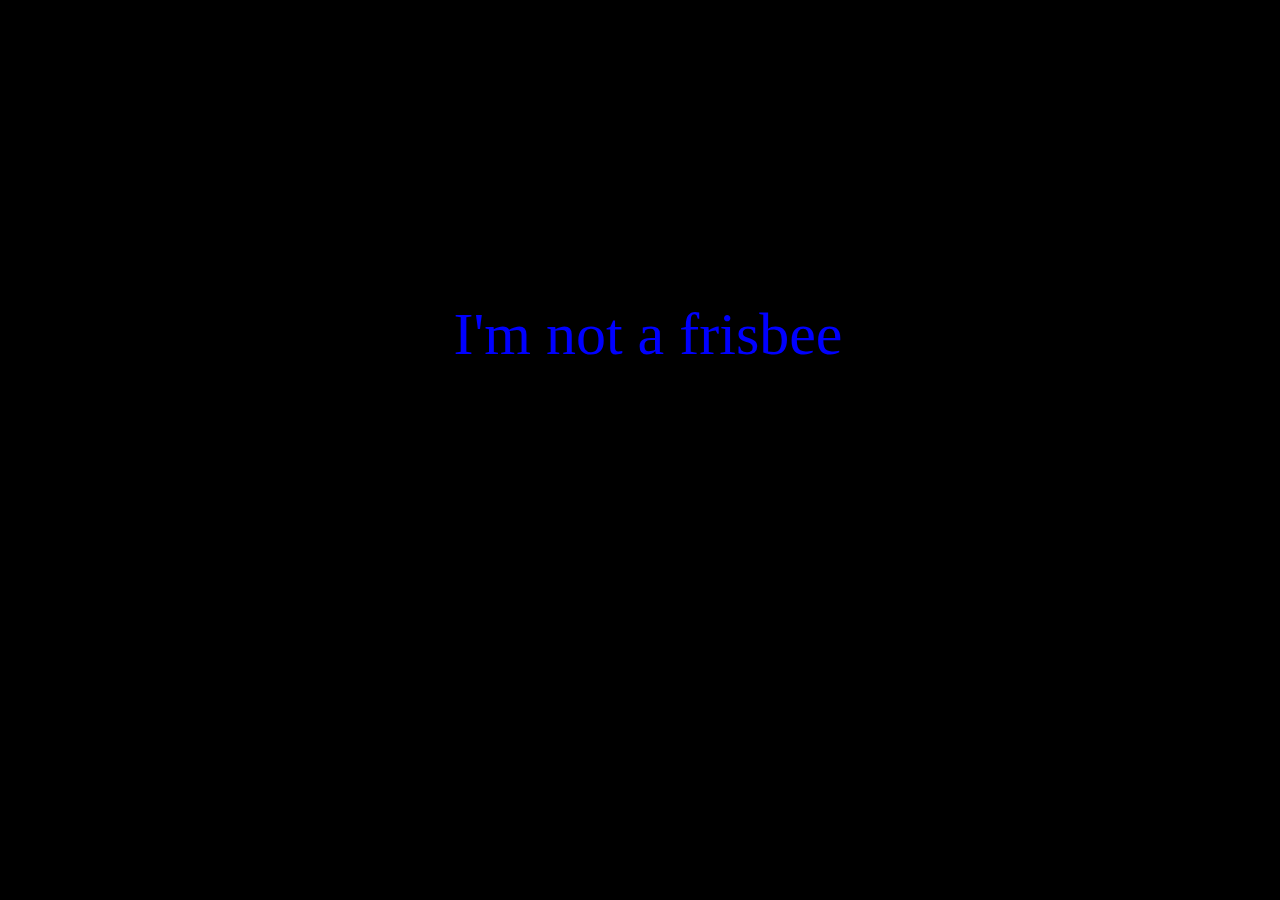
<file: CSS-transform-animate/index.html>
<!DOCTYPE html>
<html lang="en">
<head>
	<meta charset="utf-8">
	<meta content="ie=edge" http-equiv="x-ua-compatible">
	<meta content="width=device-width, initial-scale=1" name="viewport">
	<title>CSS Transformation and Animation</title>
	<link href="style.css" rel="stylesheet" type="text/css">
</head>
<body>
	<div>
		<p>I'm not a frisbee</p>
	</div>
</body>
</html>
</file>
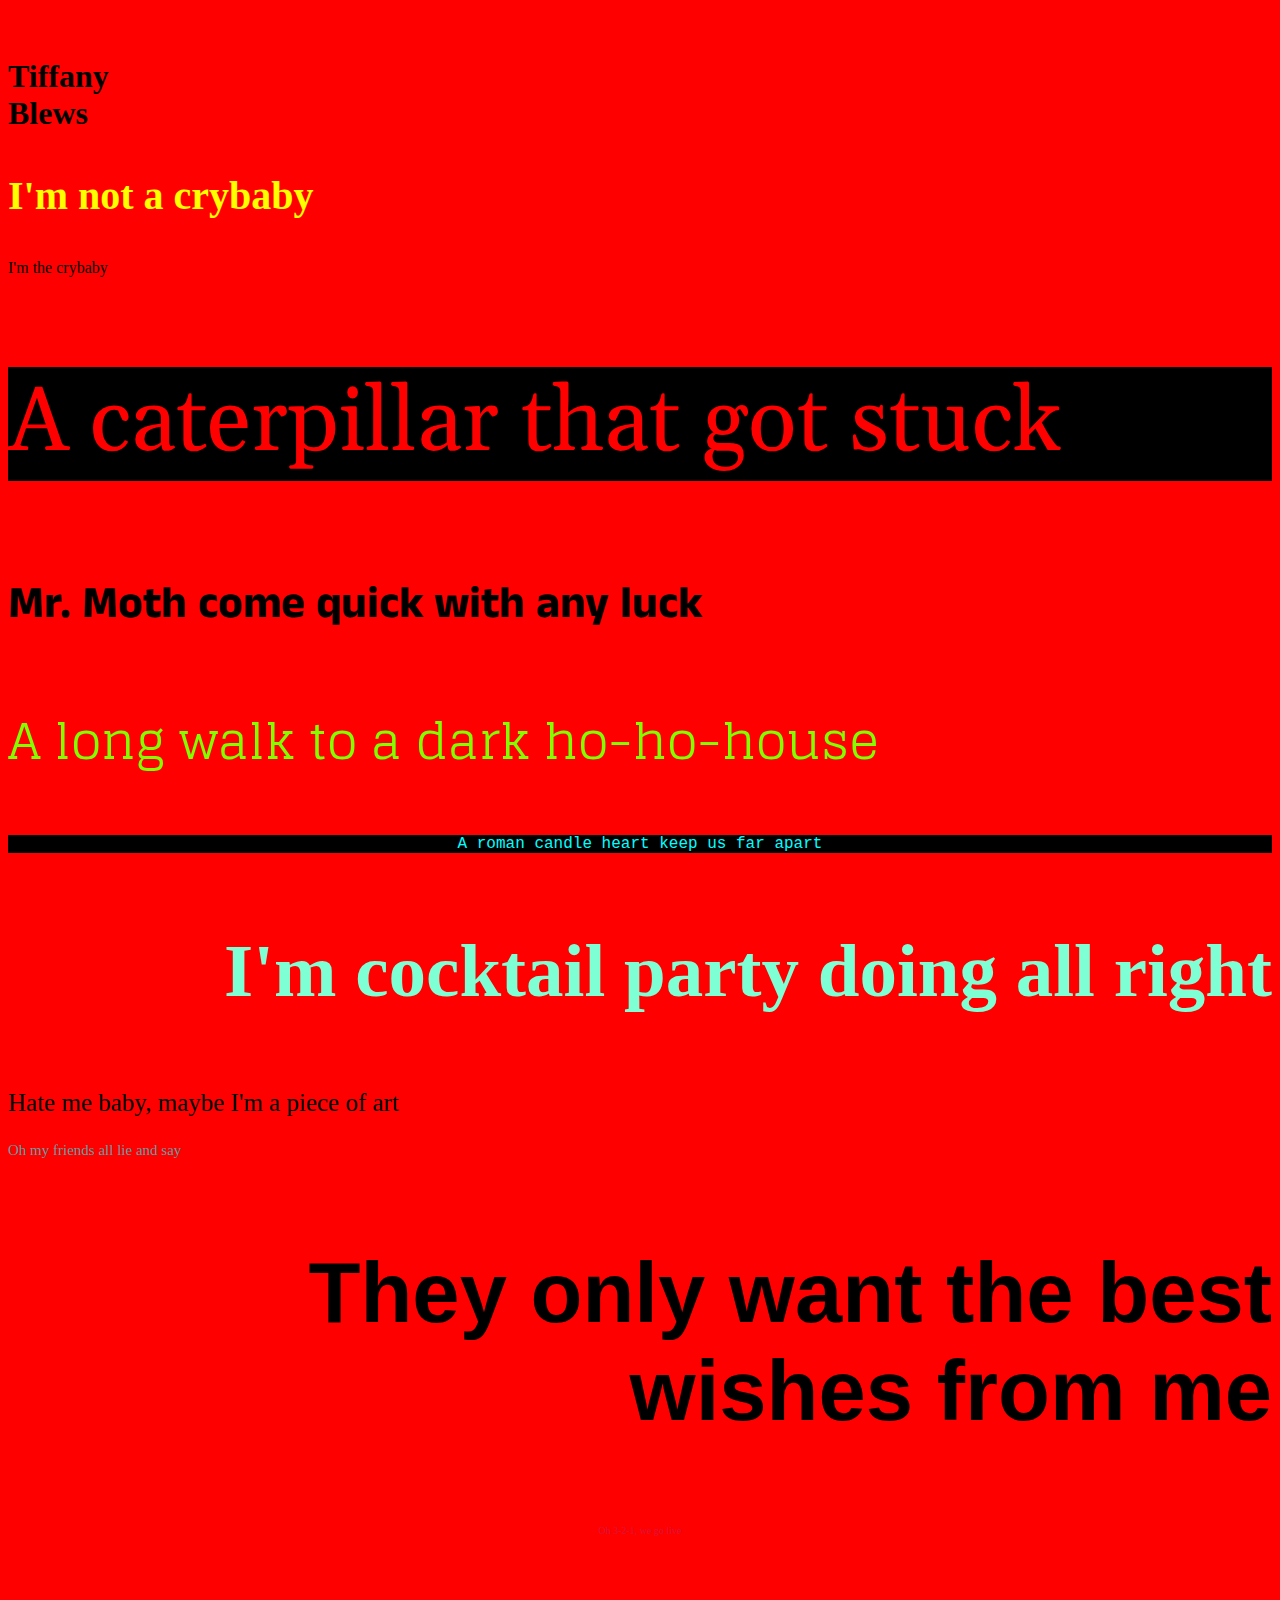
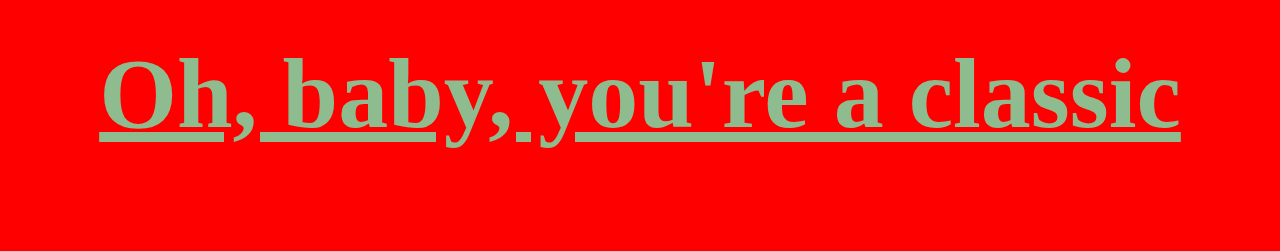
<file: lyrics/index.html>
<!DOCTYPE html>
<html lang="en">

<head>
    <title>Lyrics</title>
    <meta charset="UTF-8">
    <meta name="viewport" content="width=device-width, initial-scale=1">
    <link rel="stylesheet" type="text/css" href="style.css">
    <link href="https://fonts.googleapis.com/css?family=Gelasio&display=swap" rel="stylesheet">
    <link href="https://fonts.googleapis.com/css2?family=Anek+Kannada:wght@100..800&display=swap" rel="stylesheet">
    <link href="https://fonts.googleapis.com/css2?family=Anek+Kannada:wght@100..800&family=Glegoo:wght@400;700&display=swap" rel="stylesheet">
</head>

<body>
    <h1><br>Tiffany<br>Blews</h1>
    <p id="lineOne">I'm not a crybaby</p>
    <p id="lineTwo"></p>I'm the crybaby</p>
    <p id="lineThree">A caterpillar that got stuck</p>
    <p id="lineFour">Mr. Moth come quick with any luck</p>
    <p id="lineFive">A long walk to a dark ho-ho-house</p>
    <p id="lineSix">A roman candle heart keep us far apart</p>
    <p id="lineSeven">I'm cocktail party doing all right</p>
    <p id="lineEight">Hate me baby, maybe I'm a piece of art</p>
    <p id="lineNine">Oh my friends all lie and say</p>
    <p id="lineTen">They only want the best wishes from me</p>
    <p id="lineEleven"> Oh 3-2-1, we go live</p>
    <p id="lineTwelve">Oh, baby, you're a classic</p>
</body>

</html>
</file>
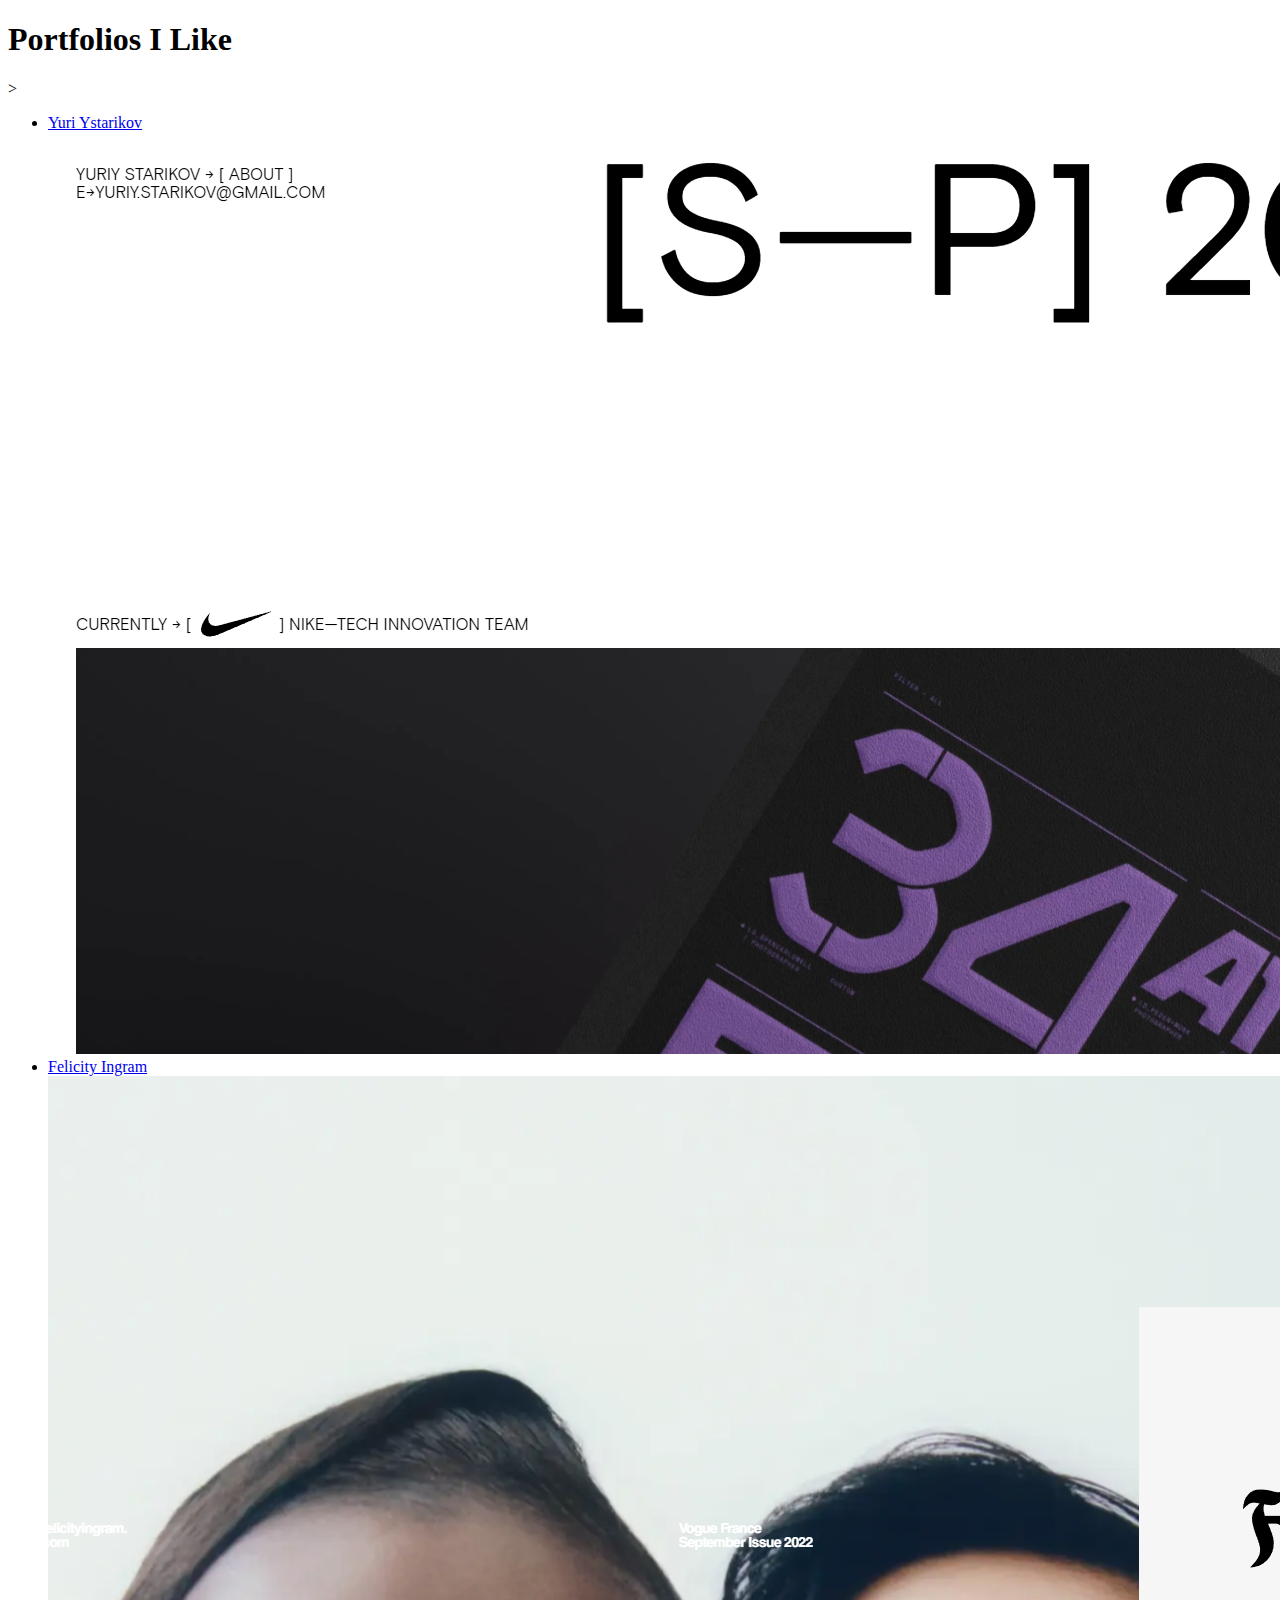
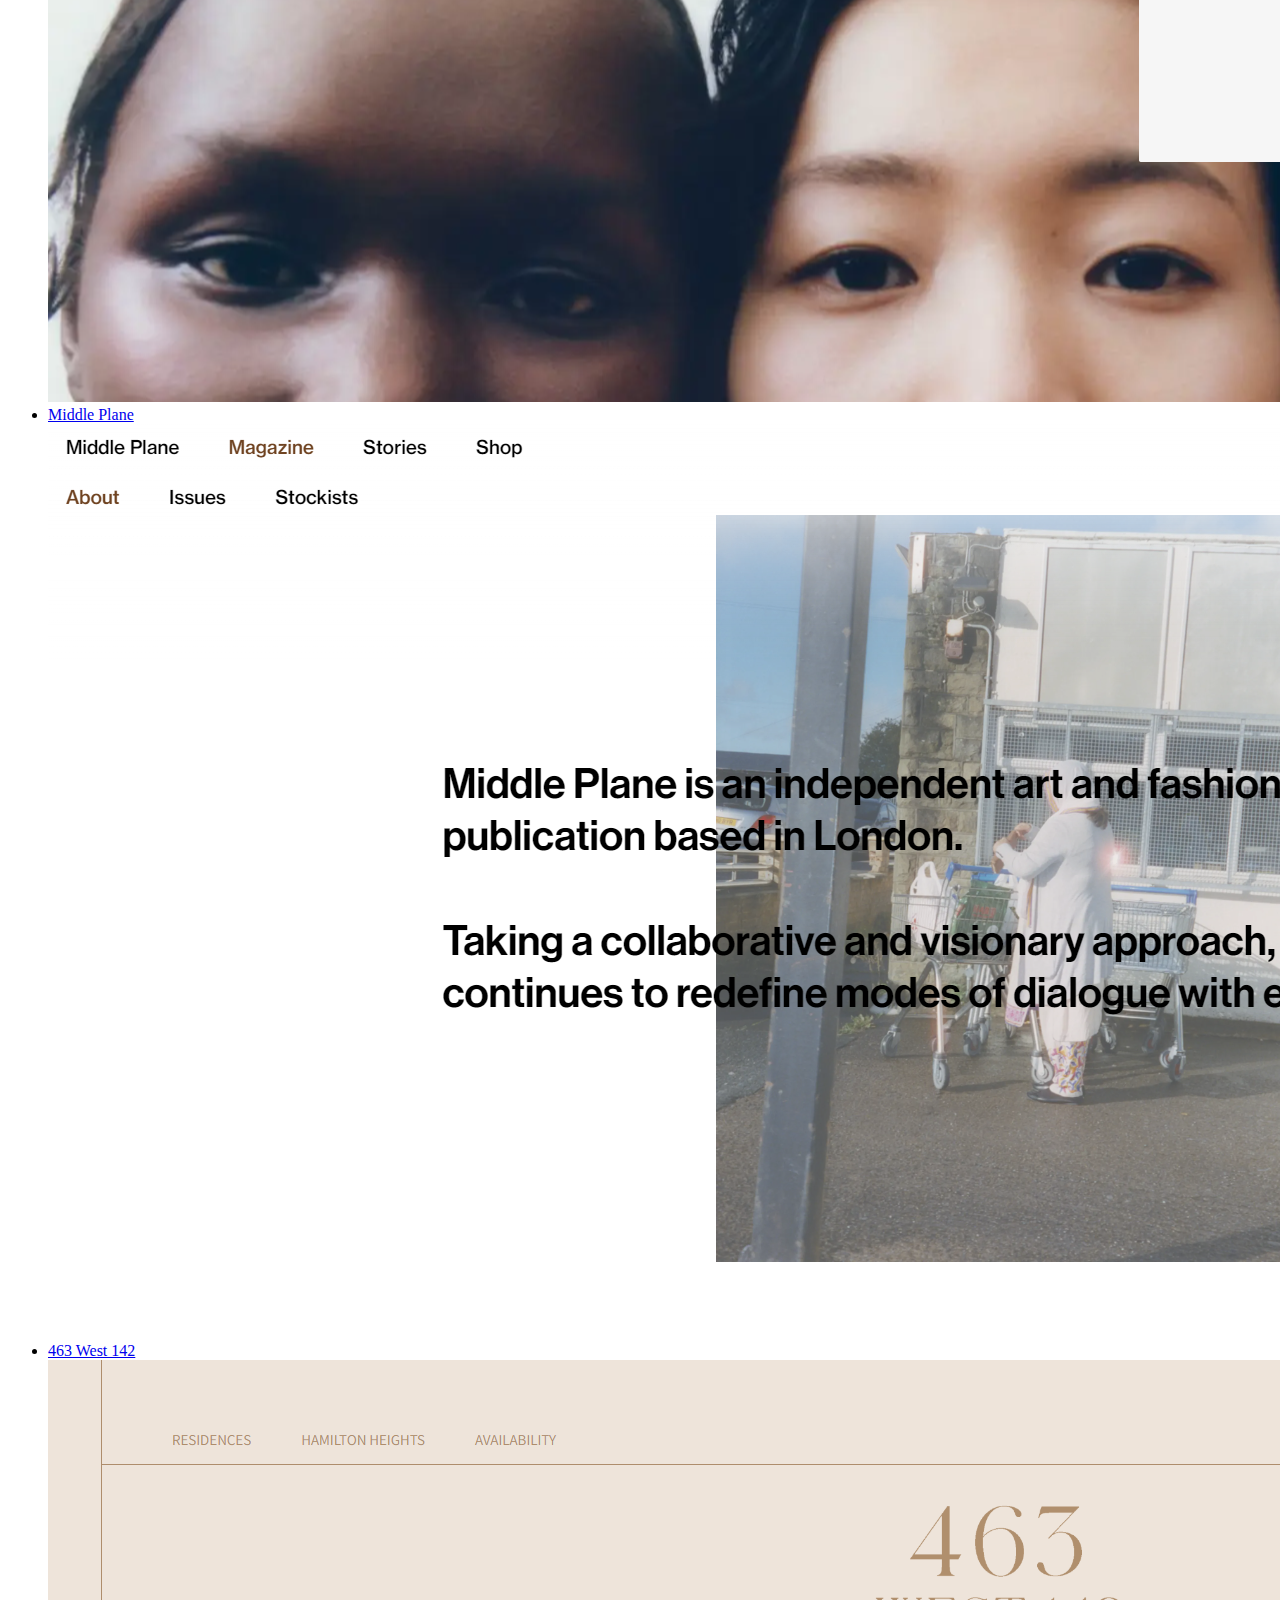
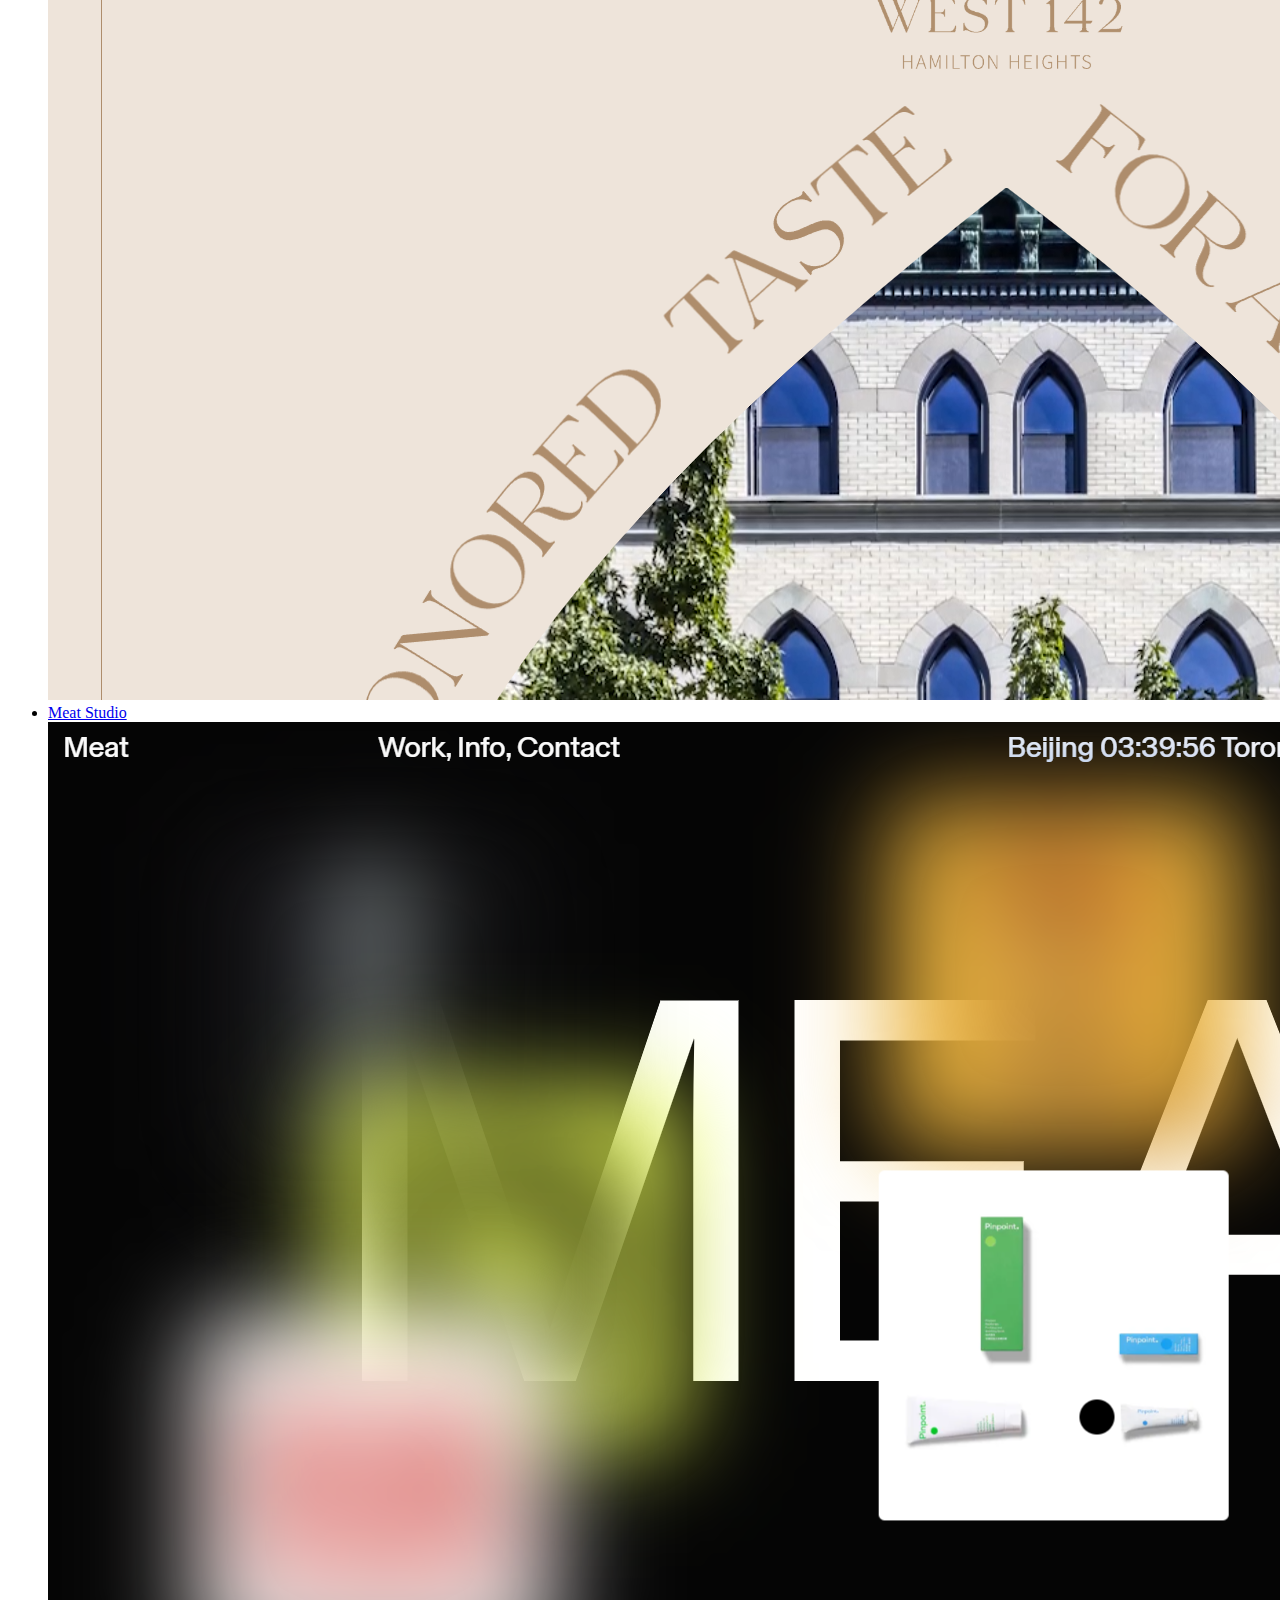
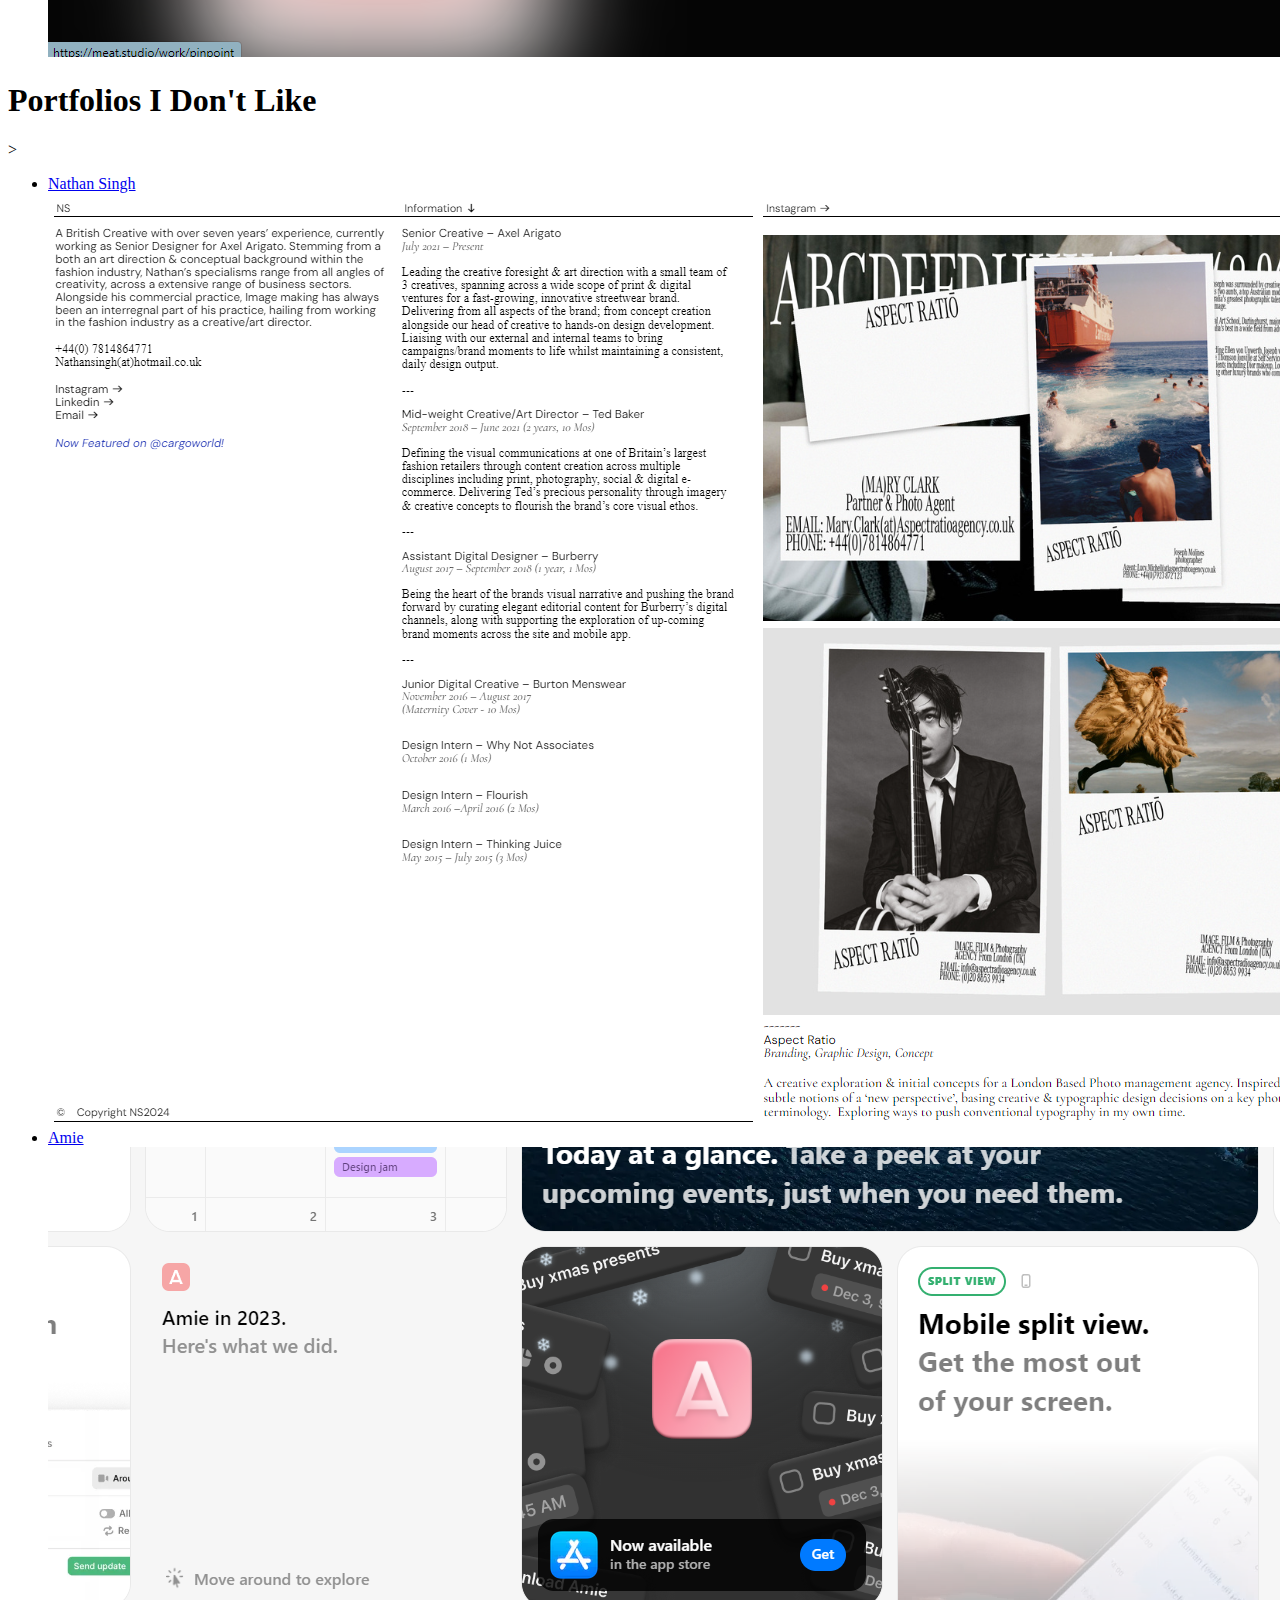
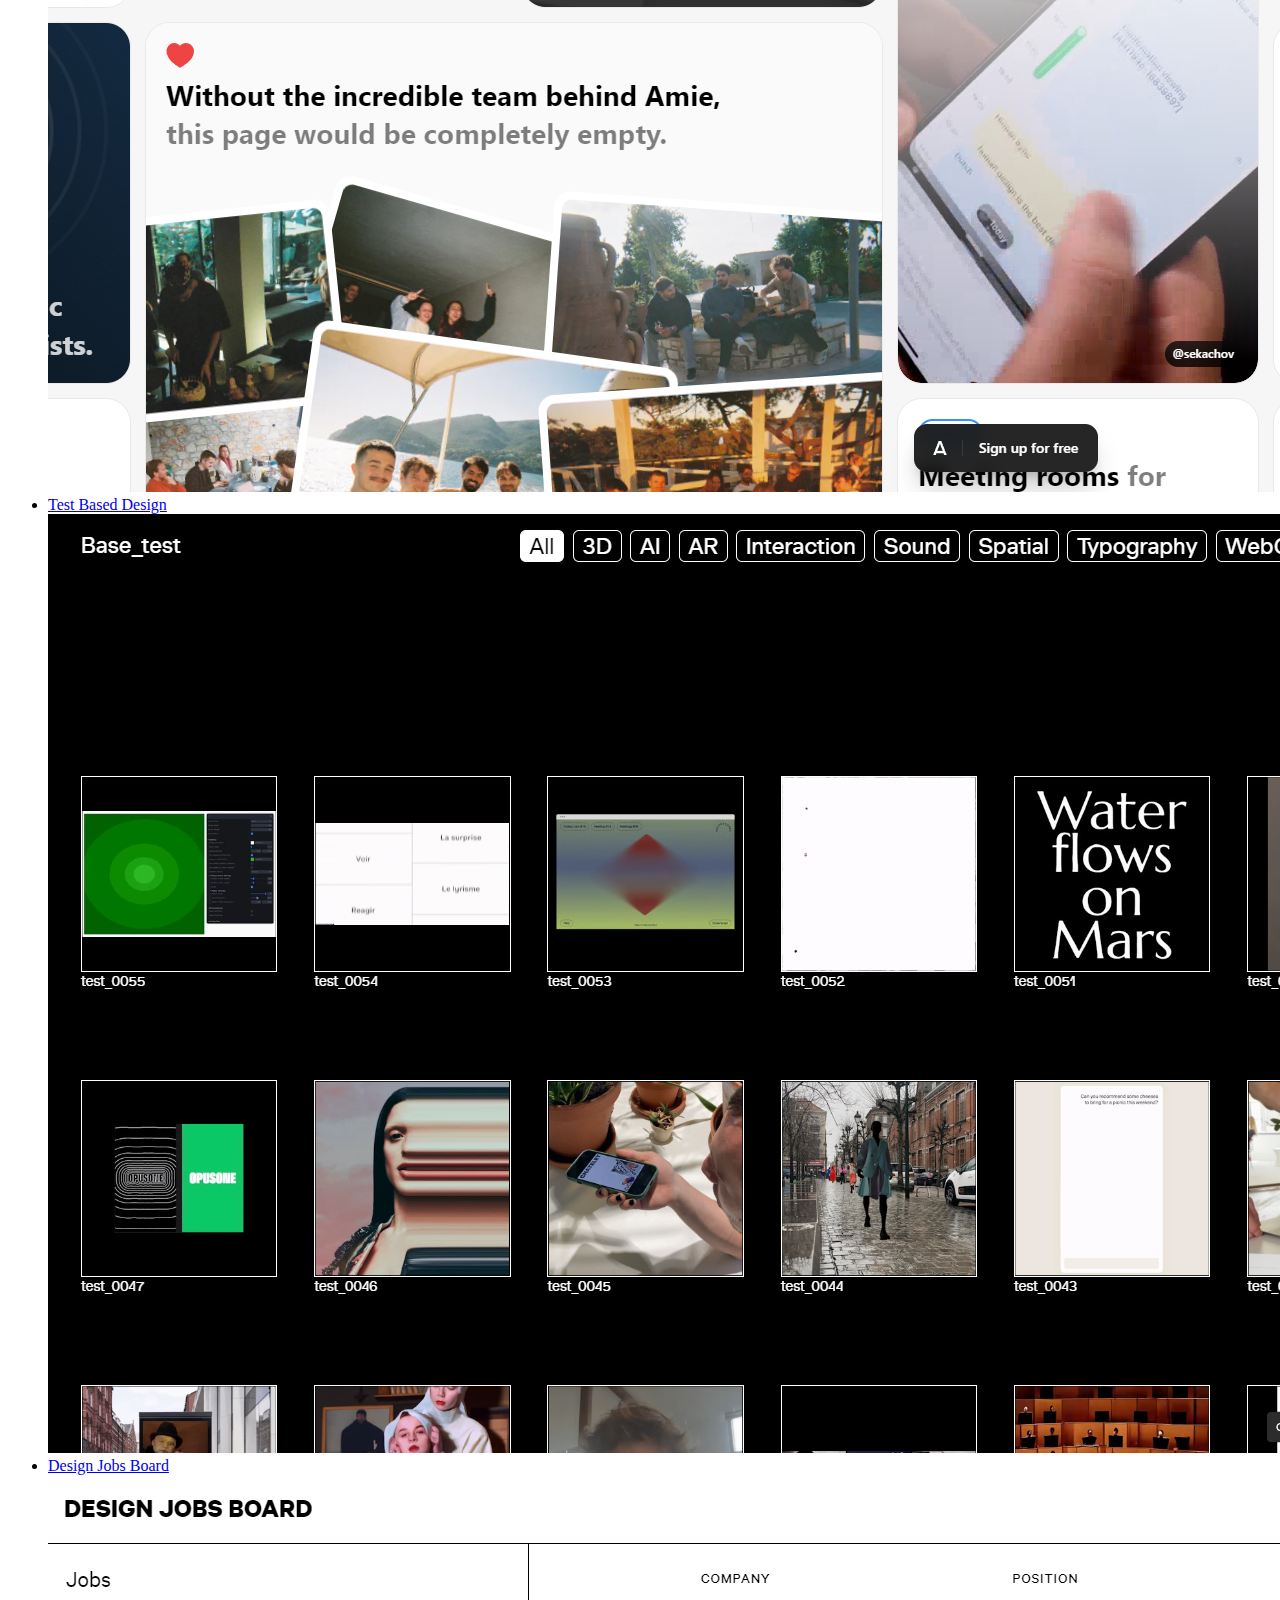
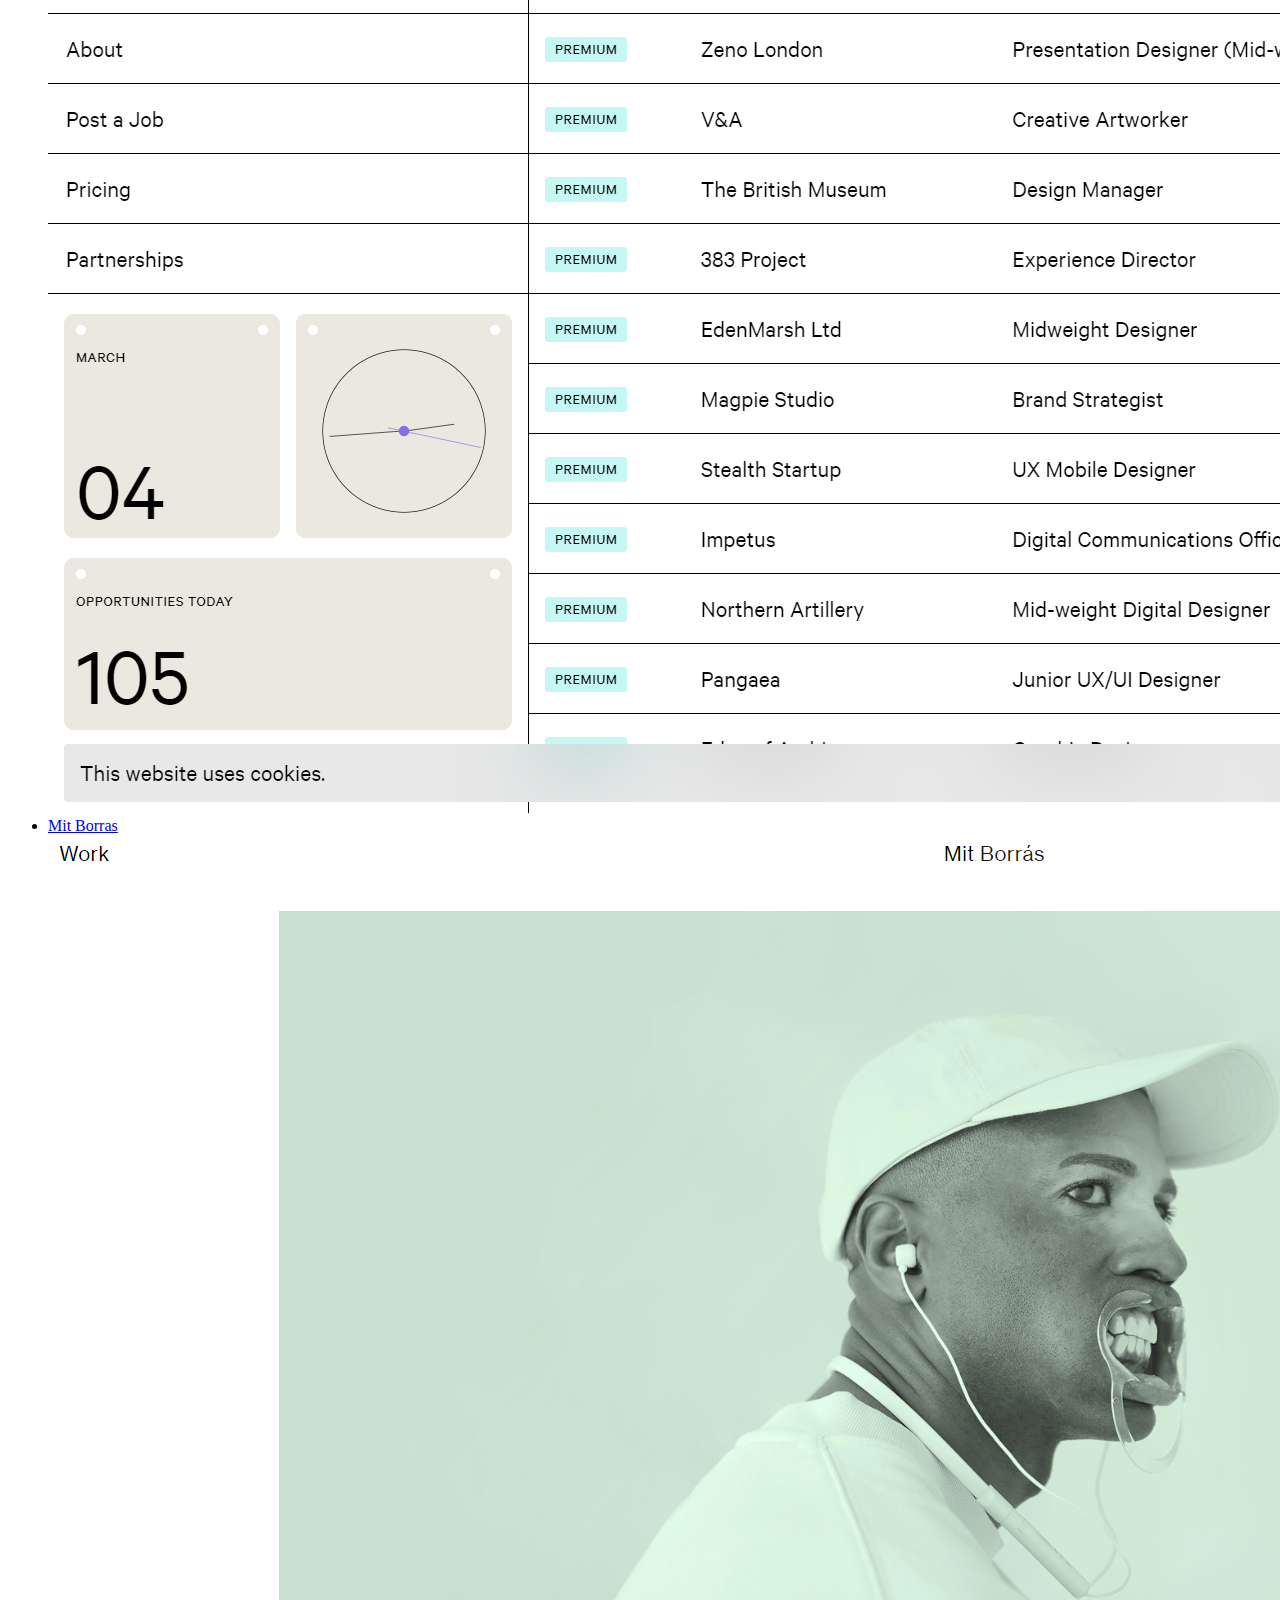
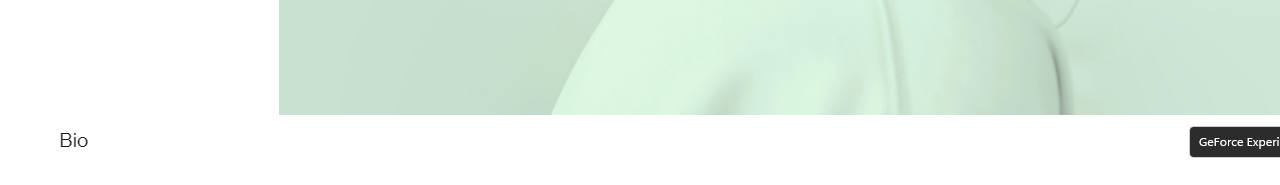
<file: portfolio-research/index.html>
<!DOCTYPE html>
<html lang="en">
    <head>
    	<meta http-equiv="x-ua-compatible" content="ie=edge">
        <meta charset="utf-8"> 
       	<meta name="viewport" content="width=device-width, initial-scale=1">
        <title>Page Title</title>
    </head>
    <body>
        <p><h1>Portfolios I Like</h1>></p>

        <p><ul>
            <li><a href=https://yuriystarikov.com>Yuri Ystarikov</a></li>
            <img src="Images/01.png">
            <li><a href=https://www.felicityingram.com/work/vogue-france-22>Felicity Ingram</a></li>
            <img src="Images/02.png">
            <li><a href=https://www.middleplane.com/magazine>Middle Plane</a></li>
            <img src="Images/03.png">
            <li><a href=https://463w142.com>463 West 142</a></li>
            <img src="Images/04.png">
            <li><a href=https://meat.studio>Meat Studio</a></li>
            <img src="Images/05.png">
        </ul></p>

        <p><h1>Portfolios I Don't Like</h1>></p>
        <p><ul>
            <li><a href=https://nathansingh.co.uk>Nathan Singh</a></li>
            <img src="Images/06.png">
            <li><a href=https://www.amie.so/recap>Amie</a></li>
            <img src="Images/07.png">
            <li><a href=https://test.basedesign.com>Test Based Design</a></li>
            <img src="Images/08.png">
            <li><a href=https://www.designjobsboard.com>Design Jobs Board</a></li>
            <img src="Images/09.png">
            <li><a href=https://mitborras.com>Mit Borras</a></li>
            <img src="Images/10.png">
        </ul></p>
    </body>
</html>
</file>
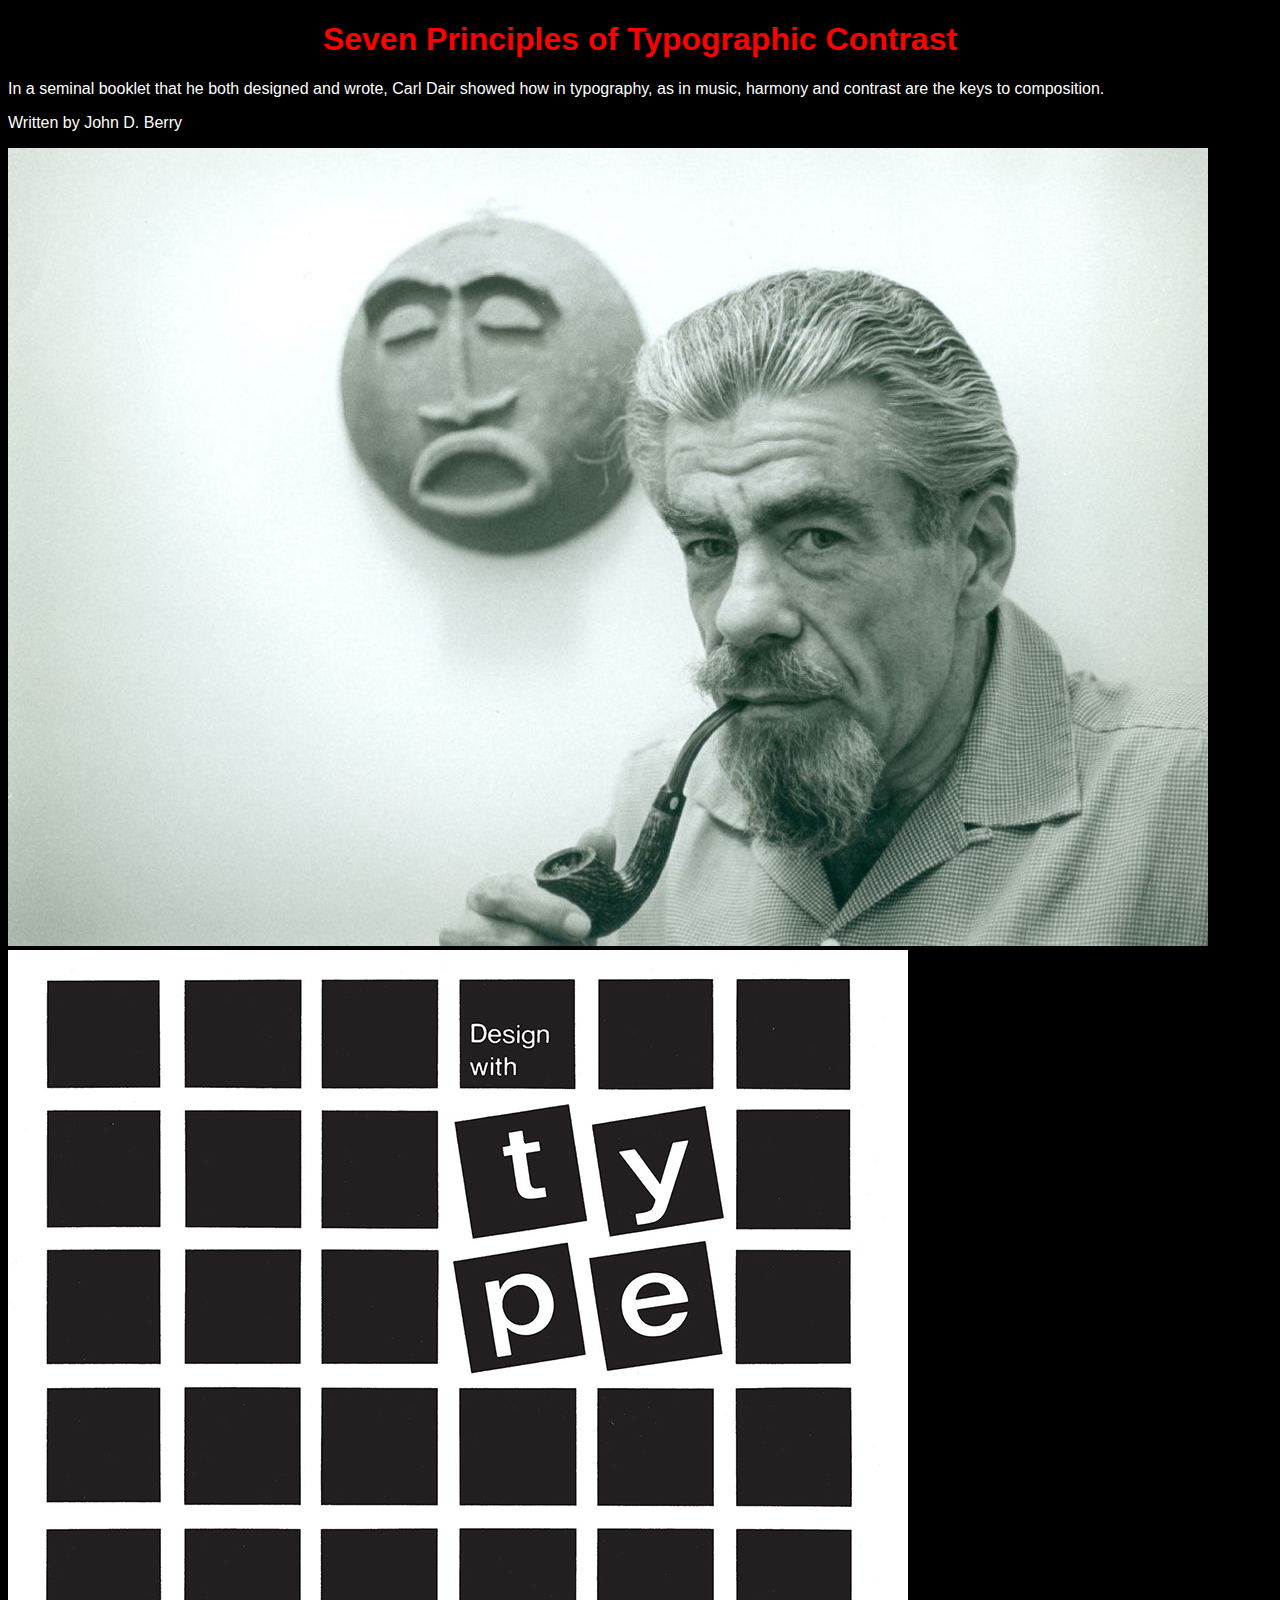
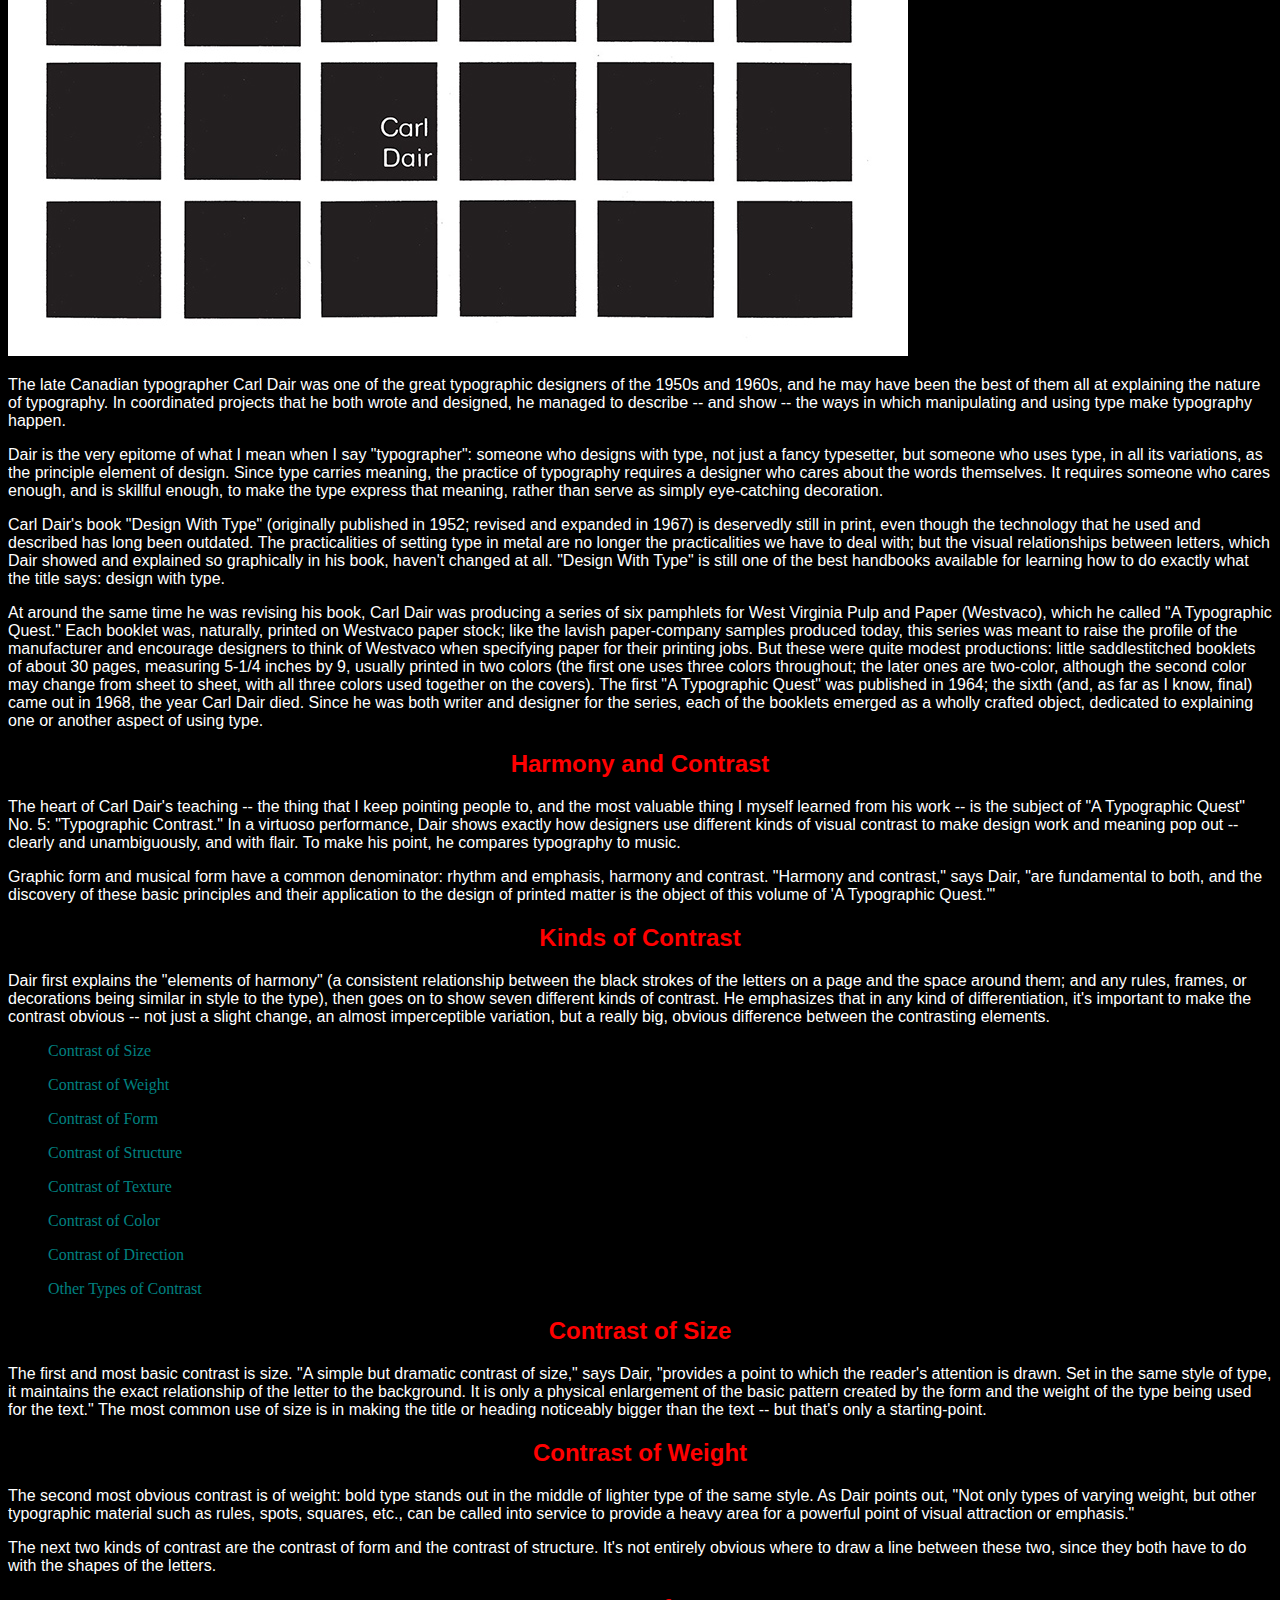
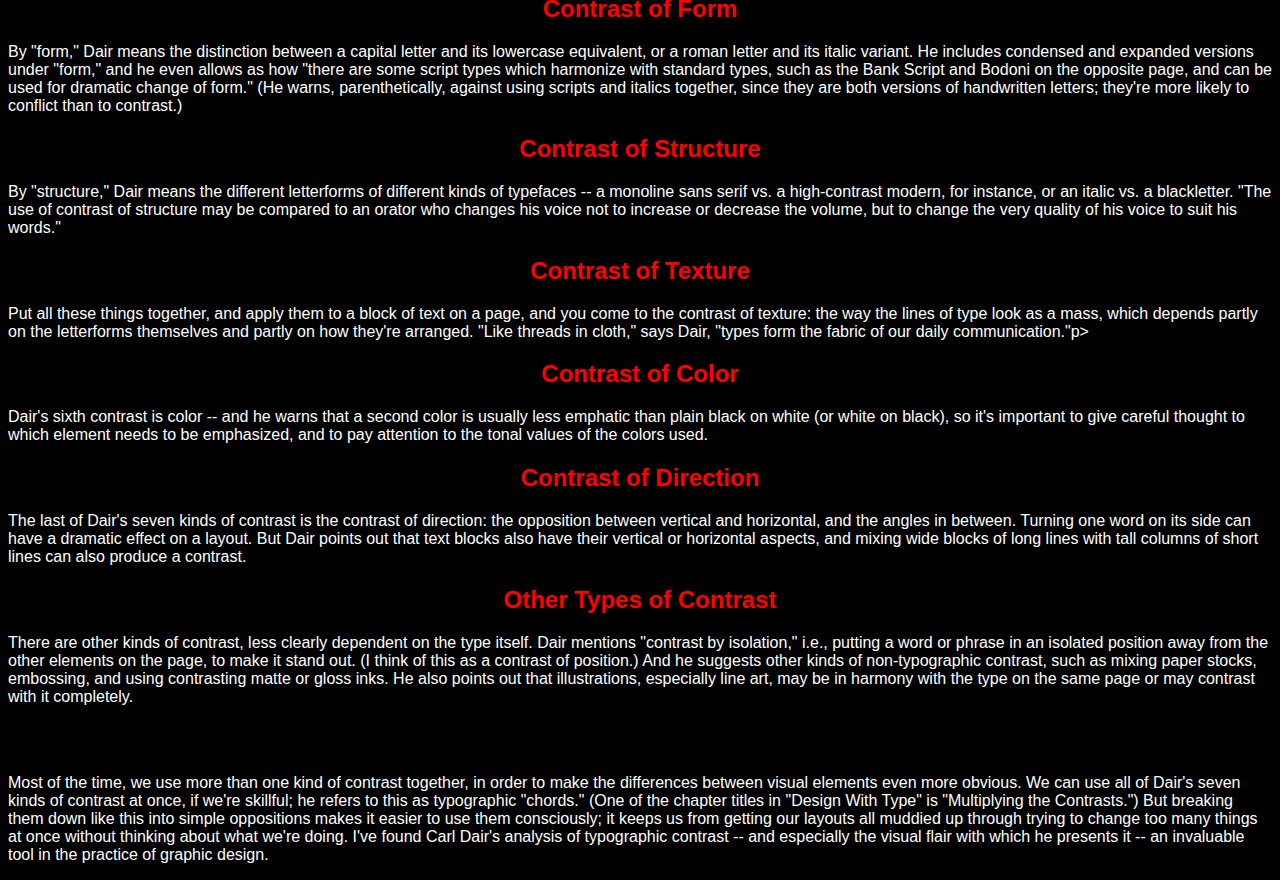
<file: seven-principles/index.html>
<!DOCTYPE html>
<html lang="en">
    <head>
        <link rel="stylesheet" href="style.css">
    	<meta http-equiv="x-ua-compatible" content="ie=edge">
        <meta charset="utf-8"> 
       	<meta name="viewport" content="width=device-width, initial-scale=1">
        <title>Seven Principles</title>
    </head>
    <body>
        <p>
            
            <h1 class="header">Seven Principles of Typographic Contrast</h1></p>

        <p>In a seminal booklet that he both designed and wrote, Carl Dair showed how in typography, as in music, harmony and contrast are the keys to composition.</p>
            
            <p>Written by John D. Berry</p>

            <img src="Images/carl-dair.jpeg">
            <img src="Images/design-with-type.jpeg">
            
            <p>The late Canadian typographer Carl Dair was one of the great typographic designers of the 1950s and 1960s, and he may have been the best of them all at explaining the nature of typography. In coordinated projects that he both wrote and designed, he managed to describe -- and show -- the ways in which manipulating and using type make typography happen.</p>
            
            <p>Dair is the very epitome of what I mean when I say "typographer": someone who designs with type, not just a fancy typesetter, but someone who uses type, in all its variations, as the principle element of design. Since type carries meaning, the practice of typography requires a designer who cares about the words themselves. It requires someone who cares enough, and is skillful enough, to make the type express that meaning, rather than serve as simply eye-catching decoration.</p>
            
            <p>Carl Dair's book "Design With Type" (originally published in 1952; revised and expanded in 1967) is deservedly still in print, even though the technology that he used and described has long been outdated. The practicalities of setting type in metal are no longer the practicalities we have to deal with; but the visual relationships between letters, which Dair showed and explained so graphically in his book, haven't changed at all. "Design With Type" is still one of the best handbooks available for learning how to do exactly what the title says: design with type.</p>
            
            <p>At around the same time he was revising his book, Carl Dair was producing a series of six pamphlets for West Virginia Pulp and Paper (Westvaco), which he called "A Typographic Quest." Each booklet was, naturally, printed on Westvaco paper stock; like the lavish paper-company samples produced today, this series was meant to raise the profile of the manufacturer and encourage designers to think of Westvaco when specifying paper for their printing jobs. But these were quite modest productions: little saddlestitched booklets of about 30 pages, measuring 5-1/4 inches by 9, usually printed in two colors (the first one uses three colors throughout; the later ones are two-color, although the second color may change from sheet to sheet, with all three colors used together on the covers). The first "A Typographic Quest" was published in 1964; the sixth (and, as far as I know, final) came out in 1968, the year Carl Dair died. Since he was both writer and designer for the series, each of the booklets emerged as a wholly crafted object, dedicated to explaining one or another aspect of using type.</p>
            
        <p><h2 class="header"> Harmony and Contrast</h2></p>
            
            <p>The heart of Carl Dair's teaching -- the thing that I keep pointing people to, and the most valuable thing I myself learned from his work -- is the subject of "A Typographic Quest" No. 5: "Typographic Contrast." In a virtuoso performance, Dair shows exactly how designers use different kinds of visual contrast to make design work and meaning pop out -- clearly and unambiguously, and with flair. To make his point, he compares typography to music.</p>
            
            <p>Graphic form and musical form have a common denominator: rhythm and emphasis, harmony and contrast. "Harmony and contrast," says Dair, "are fundamental to both, and the discovery of these basic principles and their application to the design of printed matter is the object of this volume of 'A Typographic Quest.'"</p>
            
        <p><h2 class="header">Kinds of Contrast</h2></p>
            
            <p>Dair first explains the "elements of harmony" (a consistent relationship between the black strokes of the letters on a page and the space around them; and any rules, frames, or decorations being similar in style to the type), then goes on to show seven different kinds of contrast. He emphasizes that in any kind of differentiation, it's important to make the contrast obvious -- not just a slight change, an almost imperceptible variation, but a really big, obvious difference between the contrasting elements.</p>
            
                <ul>Contrast of Size</ul>
                <ul>Contrast of Weight</ul>
                <ul>Contrast of Form</ul>
                <ul>Contrast of Structure</ul>
                <ul>Contrast of Texture</ul>
                <ul>Contrast of Color</ul>
                <ul>Contrast of Direction</ul>
                <ul>Other Types of Contrast</ul>
            
        <p><h2 class="header">Contrast of Size</h2></p>
            
            <p>The first and most basic contrast is size. "A simple but dramatic contrast of size," says Dair, "provides a point to which the reader's attention is drawn. Set in the same style of type, it maintains the exact relationship of the letter to the background. It is only a physical enlargement of the basic pattern created by the form and the weight of the type being used for the text." The most common use of size is in making the title or heading noticeably bigger than the text -- but that's only a starting-point.</p>
            
        <p><h2 class="header">Contrast of Weight</h2></p>
            
        <p>The second most obvious contrast is of weight: bold type stands out in the middle of lighter type of the same style. As Dair points out, "Not only types of varying weight, but other typographic material such as rules, spots, squares, etc., can be called into service to provide a heavy area for a powerful point of visual attraction or emphasis."</p>
            
        <p>The next two kinds of contrast are the contrast of form and the contrast of structure. It's not entirely obvious where to draw a line between these two, since they both have to do with the shapes of the letters.</p>
            
            
            <h2 class="header">Contrast of Form</h2>
            
             <p>By "form," Dair means the distinction between a capital letter and its lowercase equivalent, or a roman letter and its italic variant. He includes condensed and expanded versions under "form," and he even allows as how "there are some script types which harmonize with standard types, such as the Bank Script and Bodoni on the opposite page, and can be used for dramatic change of form." (He warns, parenthetically, against using scripts and italics together, since they are both versions of handwritten letters; they're more likely to conflict than to contrast.)</p>
            
            <h2 class="header">Contrast of Structure</h2>
            
            <p>By "structure," Dair means the different letterforms of different kinds of typefaces -- a monoline sans serif vs. a high-contrast modern, for instance, or an italic vs. a blackletter. "The use of contrast of structure may be compared to an orator who changes his voice not to increase or decrease the volume, but to change the very quality of his voice to suit his words."</p>
            
            <h2 class="header">Contrast of Texture</h2>
            
            <p>Put all these things together, and apply them to a block of text on a page, and you come to the contrast of texture: the way the lines of type look as a mass, which depends partly on the letterforms themselves and partly on how they're arranged. "Like threads in cloth," says Dair, "types form the fabric of our daily communication."</body>p>
            
            
            <h2 class="header">Contrast of Color</h2>
            
            <p>Dair's sixth contrast is color -- and he warns that a second color is usually less emphatic than plain black on white (or white on black), so it's important to give careful thought to which element needs to be emphasized, and to pay attention to the tonal values of the colors used.</p>
            
            <h2 class="header">Contrast of Direction</h2>
            
            <p>The last of Dair's seven kinds of contrast is the contrast of direction: the opposition between vertical and horizontal, and the angles in between. Turning one word on its side can have a dramatic effect on a layout. But Dair points out that text blocks also have their vertical or horizontal aspects, and mixing wide blocks of long lines with tall columns of short lines can also produce a contrast.</p>
            
            <h2 class="header">Other Types of Contrast</h2>
            
            <p>There are other kinds of contrast, less clearly dependent on the type itself. Dair mentions "contrast by isolation," i.e., putting a word or phrase in an isolated position away from the other elements on the page, to make it stand out. (I think of this as a contrast of position.) And he suggests other kinds of non-typographic contrast, such as mixing paper stocks, embossing, and using contrasting matte or gloss inks. He also points out that illustrations, especially line art, may be in harmony with the type on the same page or may contrast with it completely.</p>
            
            </p>Finally, Dair takes time to say a little about rhythm ("in typography, it consists of intervals of space") and about the power of "interrupted rhythm" ("the impact derives not from the fact that the unexpected happens, but rather that the expected does not happen").
            <p>Most of the time, we use more than one kind of contrast together, in order to make the differences between visual elements even more obvious. We can use all of Dair's seven kinds of contrast at once, if we're skillful; he refers to this as typographic "chords." (One of the chapter titles in "Design With Type" is "Multiplying the Contrasts.") But breaking them down like this into simple oppositions makes it easier to use them consciously; it keeps us from getting our layouts all muddied up through trying to change too many things at once without thinking about what we're doing. I've found Carl Dair's analysis of typographic contrast -- and especially the visual flair with which he presents it -- an invaluable tool in the practice of graphic design.</p>
    </body>
</html>
</file>
<file: CSS-transform-animate/style.css>
body {
    width: 100vw;
    background-color: black;
    color: blue;
    font-size: 60px;
}

div {
    width: 60%;
    margin-top: 300px;
    margin-left: auto;
    margin-right: auto;
    text-align: center;
}

p {
    animation: test 10s ease-in-out alternate infinite;
}

/* Step 1: Mess around with this animation setup. See what happens */
@keyframes test {
    0% {
        color: palegreen;
        transform: skew(0deg, 0deg) rotate(-360deg) scale(2) scale(1);
    }

    25% {
        color: lightpink;
        transform: skew(-45deg, -45deg) rotate(360deg) scale(2) scale(1);
    }

    50% {
        color: lightcoral;
        transform: skew(45deg, 45deg) rotate(-360deg) scale(2) scale(1);
    }

    75% {
        color: lavender;
        transform: skew(-45deg, -45deg) rotate(360deg) scale(2) scale(1);
    }


    100% {
        color: lightskyblue;
        transform: skew(0deg, 0deg) rotate(360deg) scale(2) scale(4) translateY(100);
    }
}
</file>
<file: lyrics/style.css>
body{
    background-color: red
}

#lineOne{
    color:yellow;
    font-size: 40px;
    font-weight: bold;
}

#lineTwo{
    font-size: 40px;
    text-align: right;
}
#lineThree{
    font-family: 'Gelasio', serif;
    font-size: 90px;
    background-color: black;
    color: red;
}
#lineFour{
    font-family: 'Anek Kannada';
    font-size: 45px;
    font-weight: bolder;
}

#lineFive{
    font-family: 'Glegoo';
    text-align: justify;
    font-size: 50px;
    color:chartreuse
}

#lineSix{
    text-align: center;
    font-family: 'Courier New', Courier, monospace;
    font-weight: lighter;
    color: aqua;
    background-color: black;
    border: 3px;
    border-color: darksalmon;
}

#lineSeven{
    text-align: right;
    font-weight: bolder;
    font-size: 75px;
    color: aquamarine;
}

#lineEight{
border: 5px;
border-color: blueviolet;
font-size: 25px;
}

#lineNine{
font-weight: lighter;
font-size: 15px;
color: cadetblue;
}

#lineTen{
font-size: 85px;
font-weight: bold;
text-align: right;
font-family: 'Lucida Sans', 'Lucida Sans Regular', 'Lucida Grande', 'Lucida Sans Unicode', Geneva, Verdana, sans-serif;
}

#lineEleven{
font-size: 10px;
color: crimson;
border: 2px;
border-color: black;
text-align: center;
}

#lineTwelve{
font-size: 100px;
color:darkseagreen;
text-decoration: underline;
text-align: center;
font-weight: bolder;
}
</file>
<file: seven-principles/style.css>
body {
    background-color: black;
}

p {
	color: white;
    font-family: Arial, Helvetica, sans-serif;
    font-size: 12;
    text-align: left;
}

ul {
	color: teal;
}

.header {
    font-family: Arial, Helvetica, sans-serif;
    font-size: 30;
    font-weight: 700;
    text-align: center;
	color: red;
}
</file>
